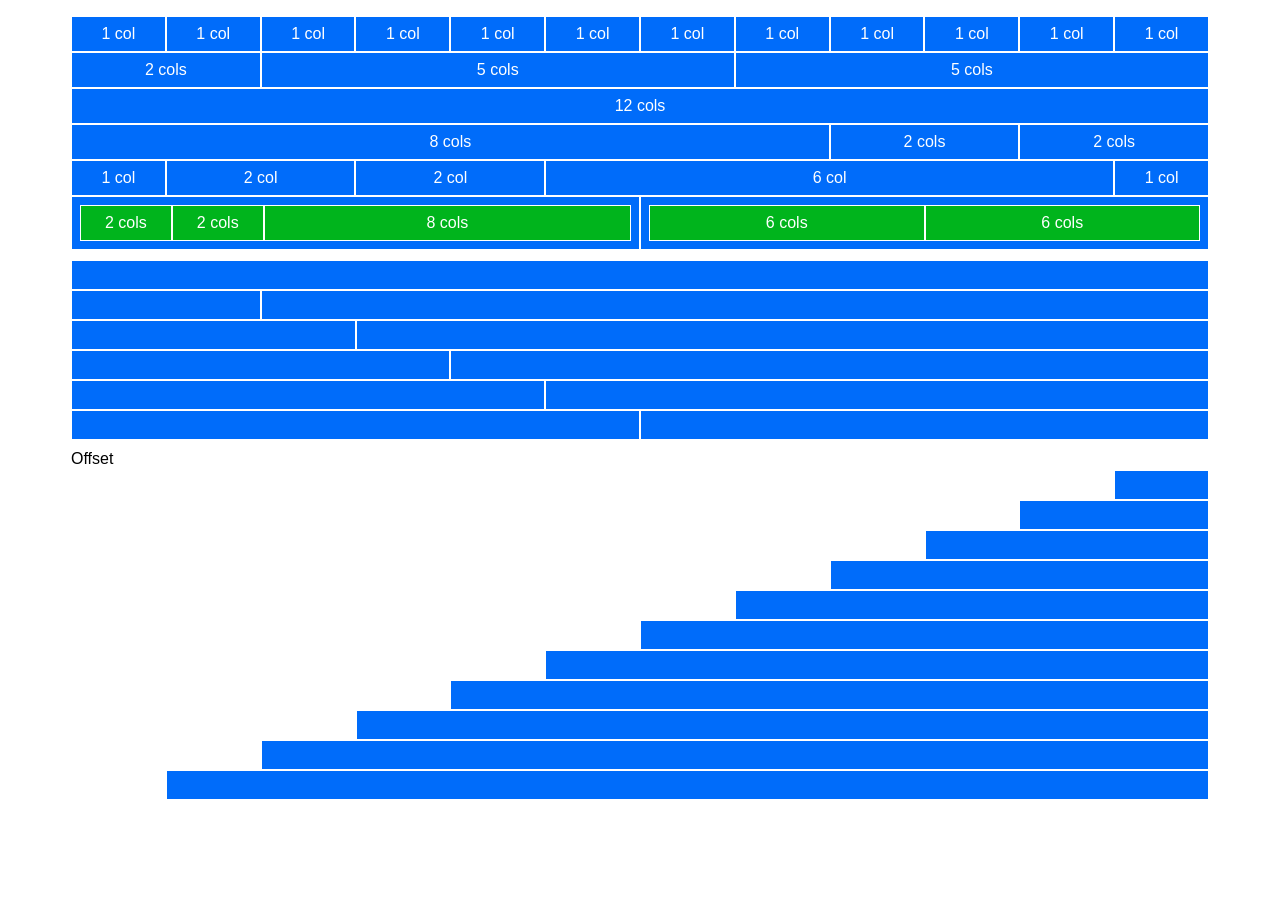
<file: index.html>
<!DOCTYPE html>
<html lang="en">

<head>
    <meta charset="UTF-8">
    <meta http-equiv="X-UA-Compatible" content="IE=edge">
    <meta name="viewport" content="width=device-width, initial-scale=1.0">
    <title>12 Bool</title>
    <link rel="stylesheet" href="css/12bool.css">
    <link rel="stylesheet" href="css/style.css">
</head>

<body>
    <!-- 12 columns -->
    <div class="container">
        <div class="row">
            <div class="col-1">1 col</div>
            <div class="col-1">1 col</div>
            <div class="col-1">1 col</div>
            <div class="col-1">1 col</div>
            <div class="col-1">1 col</div>
            <div class="col-1">1 col</div>
            <div class="col-1">1 col</div>
            <div class="col-1">1 col</div>
            <div class="col-1">1 col</div>
            <div class="col-1">1 col</div>
            <div class="col-1">1 col</div>
            <div class="col-1">1 col</div>
        </div>

        <div class="row">
            <div class="col-2">2 cols</div>
            <div class="col-5">5 cols</div>
            <div class="col-5">5 cols</div>
        </div>

        <div class="row">
            <div class="col-12">12 cols</div>
        </div>

        <div class="row">
            <div class="col-8">8 cols</div>
            <div class="col-2">2 cols</div>
            <div class="col-2">2 cols</div>
        </div>

        <div class="row">
            <div class="col-1">1 col</div>
            <div class="col-2">2 col</div>
            <div class="col-2">2 col</div>
            <div class="col-6">6 col</div>
            <div class="col-1">1 col</div>
        </div>

        <!-- NESTED COLUMNS -->
        <div class="row">
            <div class="col-6">
                <div class="contents">
                    <div class="row">
                        <div class="col-2 contents">2 cols</div>
                        <div class="col-2 contents">2 cols</div>
                        <div class="col-8 contents">8 cols</div>
                    </div>
                </div>
            </div>
            <div class="col-6">
                <div class="contents">
                    <div class="row">
                        <div class="col-6 contents">6 cols</div>
                        <div class="col-6 contents">6 cols</div>
                    </div>
                </div>
            </div>
        </div>


        <!-- FIXED + FREE COLUMNS -->

        <div class="space"></div>

        <div class="row">
            <div class="col-12"></div>
        </div>

        <div class="row">
            <div class="col-2"></div>
            <div class="col"></div>
        </div>

        <div class="row">
            <div class="col-3"></div>
            <div class="col"></div>
        </div>

        <div class="row">
            <div class="col-4"></div>
            <div class="col"></div>
        </div>

        <div class="row">
            <div class="col-5"></div>
            <div class="col"></div>
        </div>

        <div class="row">
            <div class="col-6"></div>
            <div class="col"></div>
        </div>

        <!-- OFFSET + FREE COLUMNS -->
        <div class="space"></div>
        <div class="space">Offset</div>
        <div class="space"></div>

        <div class="row">
            <div class="offset-11 col-1"></div>
        </div>

        <div class="row">
            <div class="offset-10 col-2"></div>
        </div>

        <div class="row">
            <div class="offset-9 col-3"></div>
        </div>

        <div class="row">
            <div class="offset-8 col-4"></div>
        </div>

        <div class="row">
            <div class="offset-7 col-5"></div>
        </div>

        <div class="row">
            <div class="offset-6 col-6"></div>
        </div>

        <div class="row">
            <div class="offset-5 col-7"></div>
        </div>

        <div class="row">
            <div class="offset-4 col-8"></div>
        </div>

        <div class="row">
            <div class="offset-3 col-9"></div>
        </div>

        <div class="row">
            <div class="offset-2 col-10"></div>
        </div>

        <div class="row">
            <div class="offset-1 col-11"></div>
        </div>
    </div>
</body>

</html>
</file>
<file: css/12bool.css>
/*RESET*/
*,
*::before,
*::after {
    margin: 0;
    padding: 0;
    box-sizing: border-box;
}

/* CONTAINER */
.container {
    max-width: 1170px;
    margin: 0 auto;
    padding: 1rem;
}

/* ROW */
.row {
    display: flex;
    flex-wrap: wrap;
}

/* FLEXIBLE COLUMN */
.col {
    flex-grow: 1;
    flex-basis: 0;
    max-width: 100%;
}

/* COLUMNS (x12) */
.col-1 {
    flex-basis: calc((100% / 12) * 1);
    max-width: calc((100% / 12) * 1);
}

.col-2 {
    flex-basis: calc((100% / 12) * 2);
    max-width: calc((100% / 12) * 2);
}

.col-3 {
    flex-basis: calc((100% / 12) * 3);
    max-width: calc((100% / 12) * 3);
}

.col-4 {
    flex-basis: calc((100% / 12) * 4);
    max-width: calc((100% / 12) * 4);
}    

.col-5 {
    flex-basis: calc((100% / 12) * 5);
    max-width: calc((100% / 12) * 5);
}

.col-6 {
    flex-basis: calc((100% / 12) * 6);
    max-width: calc((100% / 12) * 6);
}

.col-7 {
    flex-basis: calc((100% / 12) * 7);
    max-width: calc((100% / 12) * 7);
}

.col-8 {
    flex-basis: calc((100% / 12) * 8);
    max-width: calc((100% / 12) * 8);
}

.col-9 {
    flex-basis: calc((100% / 12) * 9);
    max-width: calc((100% / 12) * 9);
}

.col-10 {
    flex-basis: calc((100% / 12) * 10);
    max-width: calc((100% / 12) * 10);
}

.col-11 {
    flex-basis: calc((100% / 12) * 11);
    max-width: calc((100% / 12) * 11);
}

.col-12 {
    flex-basis: calc((100% / 12) * 12);
    max-width: calc((100% / 12) * 12);
}

/* OFFSETS (x12) */
.offset-1 {
    margin-left: calc((100% / 12) * 1);
}

.offset-2 {
    margin-left: calc((100% / 12) * 2);
}

.offset-3 {
    margin-left: calc((100% / 12) * 3);
}

.offset-4 {
    margin-left: calc((100% / 12) * 4);
}    

.offset-5 {
    margin-left: calc((100% / 12) * 5);
}

.offset-6 {
    margin-left: calc((100% / 12) * 6);
}

.offset-7 {
    margin-left: calc((100% / 12) * 7);
}

.offset-8 {
    margin-left: calc((100% / 12) * 8);
}

.offset-9 {
    margin-left: calc((100% / 12) * 9);
}

.offset-10 {
    margin-left: calc((100% / 12) * 10);
}

.offset-11 {
    margin-left: calc((100% / 12) * 11);
}

.offset-12 {
    margin-left: calc((100% / 12) * 12);
}
</file>
<file: css/style.css>
:root {
    --min-height: 30px;
    --main-bg-color: #006cfa;
    --nested-bg-color: #00b41c;
    color: white;
    font-family: Arial, Helvetica, sans-serif;
}

[class*="col"] {
    min-height: var(--min-height);
    background-color: var(--main-bg-color);
    border: 1px solid white;
    padding: 0.5rem;
    text-align: center;
}

.contents {
    background-color: var(--nested-bg-color);
}

.space {
    height: 10px;
    color: black;
}
</file>
